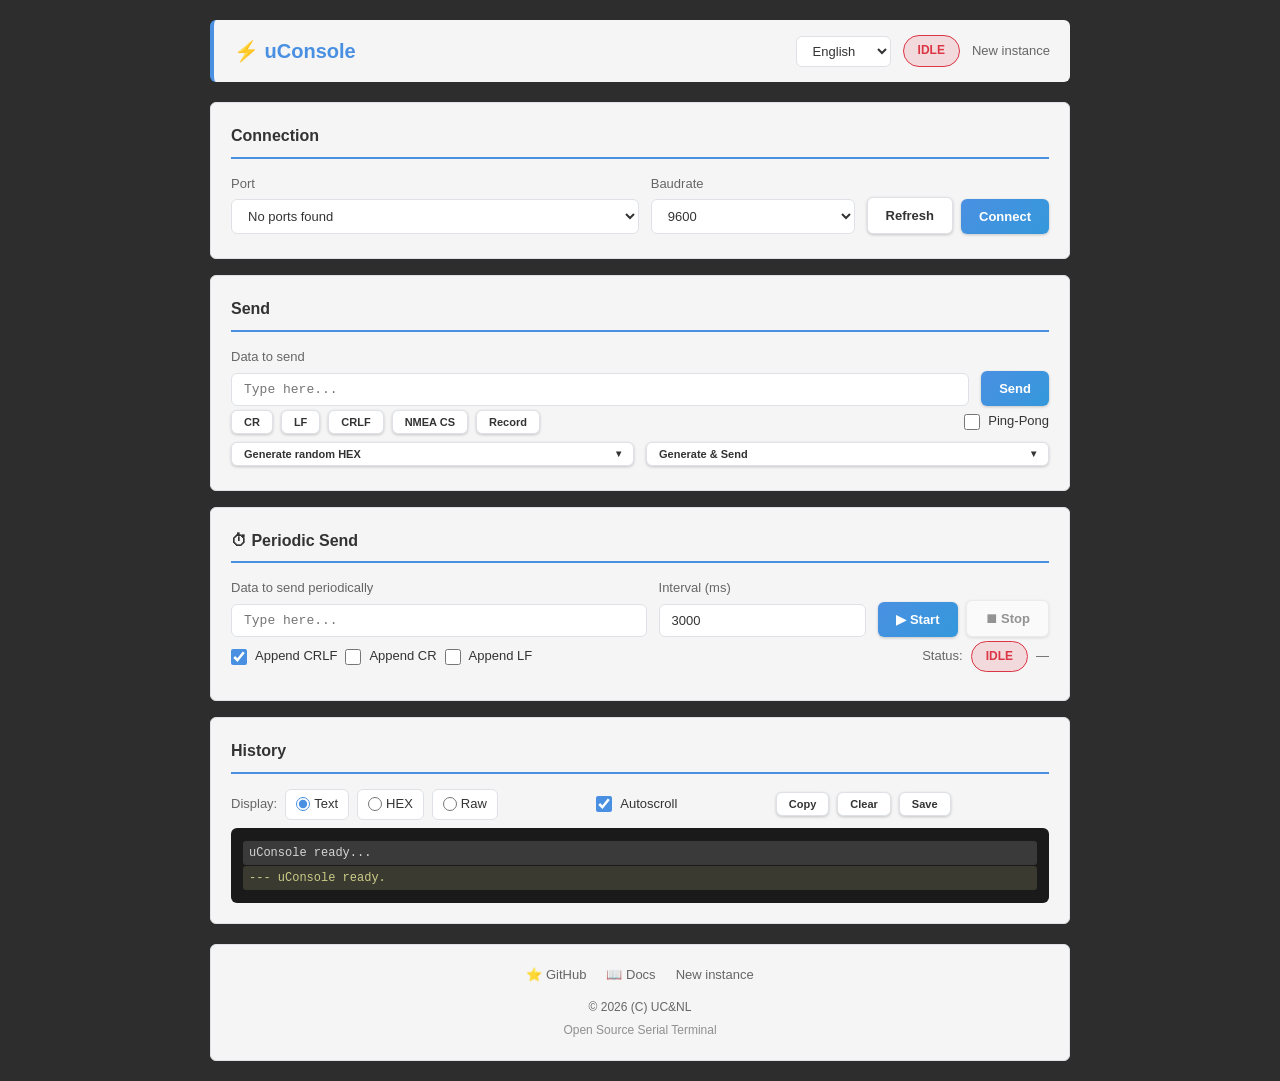
<file: docs/index.html>
<!DOCTYPE html>
<html lang="en">
<head>
    <script src="webview-stub.js"></script>
    <meta charset="UTF-8">
    <meta name="viewport" content="width=device-width, initial-scale=1.0">
    <title>uConsole</title>
    <link rel="stylesheet" href="style.css">
	<link rel="manifest" href="manifest.json">
</head>
<body>
    <div class="container">
        <!-- Header -->
        <header>
            <h1>⚡ uConsole</h1>
            <div class="header-controls">
                <select id="langSelector" class="lang-select">
                    <option value="en">English</option>
                    <option value="ru">Русский</option>
                </select>
                <span id="connectionStatus" class="status-badge disconnected" data-i18n="status_disconnected">IDLE</span>
                <a href="#" id="newInstanceLink" class="footer-link" data-i18n="new_instance" title="Open another instance">➕</a>
            </div>
        </header>

        <main>
            <!-- Connection Panel -->
            <section class="panel connection-panel">
                <h2 data-i18n="connection_title">Connection</h2>
                <div class="form-row">
                    <div class="form-group" style="flex: 2;">
                        <label for="portSelect" data-i18n="port">Port</label>
                        <select id="portSelect" class="form-control">
                            <option value="" data-i18n="no_ports">No ports found</option>
                        </select>
                    </div>
                    <div class="form-group" style="flex: 1;">
                        <label for="baudrateSelect" data-i18n="baudrate">Baudrate</label>
                        <select id="baudrateSelect" class="form-control">
                            <option value="4800">4800</option>
                            <option value="9600" selected>9600</option>
                            <option value="14400">14400</option>
                            <option value="19200">19200</option>
                            <option value="38400">38400</option>
                            <option value="57600">57600</option>
                            <option value="115200">115200</option>
                            <option value="230400">230400</option>
                            <option value="460800">460800</option>
                            <option value="921600">921600</option>
                        </select>
                    </div>
                    <div class="form-group" style="flex: 0; display: flex; align-items: flex-end; gap: 8px;">
                        <button type="button" id="btnRefreshPorts" class="btn btn-secondary" data-i18n="refresh" title="Refresh ports (Ctrl+R)">🔄</button>
                        <button type="button" id="btnConnect" class="btn btn-primary" data-i18n="connect">Connect</button>
                    </div>
                </div>
            </section>

        <!-- Send Panel -->
        <section class="panel send-panel">
                <h2 data-i18n="send_title">Send</h2>
                <div class="form-row">
                    <div class="form-group" style="flex: 1;">
                        <label for="sendInput" data-i18n="data_to_send">Data to send</label>
                        <input type="text" id="sendInput" class="form-control mono" placeholder="Type here..." data-i18n-placeholder="type_here" autocomplete="off">
                    </div>
                    <div class="form-group" style="flex: 0; display: flex; align-items: flex-end; gap: 8px;">
                        <button type="button" id="btnSend" class="btn btn-primary" data-i18n="send" title="Send (Enter)">▶ Send</button>
                    </div>
                </div>
                <div class="toolbar">
                    <div class="toolbar-group">
                        <button type="button" id="btnCR" class="btn btn-small btn-secondary" data-i18n="cr" title="Send CR (\\r)">↵ CR</button>
                        <button type="button" id="btnLF" class="btn btn-small btn-secondary" data-i18n="lf" title="Send LF (\\n)">↓ LF</button>
                        <button type="button" id="btnCRLF" class="btn btn-small btn-secondary" data-i18n="crlf" title="Send CR+LF (Ctrl+Enter)">↵↓ CRLF</button>
                        <button type="button" id="btnNMEAChecksum" class="btn btn-small btn-secondary" data-i18n="nmea_checksum" title="Add NMEA checksum (Ctrl+N)">🔐 NMEA CS</button>
                        <button type="button" id="btnRecordBinary" class="btn btn-small btn-secondary" data-i18n="record_binary" title="Record incoming binary">⏺ Record</button>
                    </div>
                    <div class="toolbar-group">
                        <label class="checkbox-label">
                            <input type="checkbox" id="pingPongCb">
                            <span data-i18n="ping_pong">Ping-Pong</span>
                        </label>
                    </div>
                </div>
                <div class="form-row" style="margin-top: 8px;">
					<div class="form-group" style="flex: 1;">
						<div class="dropdown-generate">
							<button type="button" class="btn btn-small btn-secondary dropdown-toggle" id="btnGenDropdown">
								<span class="dropdown-label" data-i18n="generate_random">🎲 Generate HEX...</span>
							</button>
							<div class="dropdown-menu" id="dropdownMenuGen">
								<button type="button" class="dropdown-item generate-btn" data-size="2">2 bytes</button>
								<button type="button" class="dropdown-item generate-btn" data-size="4">4 bytes</button>
								<button type="button" class="dropdown-item generate-btn" data-size="8">8 bytes</button>
								<button type="button" class="dropdown-item generate-btn" data-size="16">16 bytes</button>
								<button type="button" class="dropdown-item generate-btn" data-size="32">32 bytes</button>
								<button type="button" class="dropdown-item generate-btn" data-size="64">64 bytes</button>
								<button type="button" class="dropdown-item generate-btn" data-size="128">128 bytes</button>
								<button type="button" class="dropdown-item generate-btn" data-size="256">256 bytes</button>
							</div>
						</div>
					</div>
					<div class="form-group" style="flex: 1;">
						<div class="dropdown-generate">
							<button type="button" class="btn btn-small btn-secondary dropdown-toggle" id="btnGenSendDropdown">
								<span class="dropdown-label" data-i18n="generate_and_send">🚀 Generate & Send...</span>
							</button>
							<div class="dropdown-menu" id="dropdownMenuGenSend">
								<button type="button" class="dropdown-item generate-send-btn" data-size="2">2 bytes</button>
								<button type="button" class="dropdown-item generate-send-btn" data-size="4">4 bytes</button>
								<button type="button" class="dropdown-item generate-send-btn" data-size="8">8 bytes</button>
								<button type="button" class="dropdown-item generate-send-btn" data-size="16">16 bytes</button>
								<button type="button" class="dropdown-item generate-send-btn" data-size="32">32 bytes</button>
								<button type="button" class="dropdown-item generate-send-btn" data-size="64">64 bytes</button>
								<button type="button" class="dropdown-item generate-send-btn" data-size="128">128 bytes</button>
								<button type="button" class="dropdown-item generate-send-btn" data-size="256">256 bytes</button>
							</div>
						</div>
					</div>
				</div>
            </section>
        </main>
		
		<!-- Timer Panel -->
		<section class="panel timer-panel">
			<h2 data-i18n="timer_title">⏱ Periodic Send</h2>
			<div class="form-row">
				<div class="form-group" style="flex: 2;">
					<label for="timerData" data-i18n="timer_data">Data to send periodically</label>
					<input type="text" id="timerData" class="form-control mono"
						   placeholder="Type here..." data-i18n-placeholder="type_here"
						   autocomplete="off">
				</div>
				<div class="form-group" style="flex: 1;">
					<label for="timerInterval" data-i18n="timer_interval">Interval (ms)</label>
					<input type="number" id="timerInterval" class="form-control"
						   value="3000" min="50" max="3600000" step="50">
				</div>
				<div class="form-group" style="flex: 0; display: flex; align-items: flex-end; gap: 8px;">
					<button type="button" id="btnTimerStart" class="btn btn-primary"
							data-i18n="timer_start">▶ Start</button>
					<button type="button" id="btnTimerStop" class="btn btn-secondary"
							data-i18n="timer_stop" disabled>⏹ Stop</button>
				</div>
			</div>
			<div class="toolbar">
				<div class="toolbar-group">
					<label class="checkbox-label">
						<input type="checkbox" id="timerAppendCRLF" checked>
						<span data-i18n="timer_append_crlf">Append CRLF</span>
					</label>
					<label class="checkbox-label">
						<input type="checkbox" id="timerAppendCR">
						<span data-i18n="timer_append_cr">Append CR</span>
					</label>
					<label class="checkbox-label">
						<input type="checkbox" id="timerAppendLF">
						<span data-i18n="timer_append_lf">Append LF</span>
					</label>
				</div>
				<div class="toolbar-group">
					<span class="toolbar-label" data-i18n="timer_status">Status:</span>
					<span id="timerStatusBadge" class="status-badge disconnected"
						  data-i18n="timer_idle">Idle</span>
					<span id="timerCounter" class="toolbar-label">—</span>
				</div>
			</div>
		</section>
		
		<!-- Display Mode & Controls -->
        <section class="panel display-panel">
                <h2 data-i18n="history_title">History</h2>
                <div class="toolbar">
                    <div class="toolbar-group">
                        <span class="toolbar-label" data-i18n="display_mode">Display:</span>
                        <label class="radio-label">
                            <input type="radio" name="displayMode" value="text" checked>
                            <span data-i18n="mode_text">Text</span>
                        </label>
                        <label class="radio-label">
                            <input type="radio" name="displayMode" value="hex">
                            <span data-i18n="mode_hex">HEX</span>
                        </label>
                        <label class="radio-label">
                            <input type="radio" name="displayMode" value="raw">
                            <span data-i18n="mode_raw">Raw</span>
                        </label>
                    </div>
                    <div class="toolbar-group">
                        <label class="checkbox-label">
                            <input type="checkbox" id="autoscrollCb" checked>
                            <span data-i18n="autoscroll">Autoscroll</span>
                        </label>
                    </div>
                    <div class="toolbar-group">
                        <button type="button" id="btnCopy" class="btn btn-small btn-secondary" data-i18n="copy" title="Copy to clipboard (Ctrl+C)">📋 Copy</button>
                        <button type="button" id="btnClear" class="btn btn-small btn-secondary" data-i18n="clear" title="Clear history (Ctrl+X)">🗑 Clear</button>
                        <button type="button" id="btnSaveText" class="btn btn-small btn-secondary" data-i18n="save_text" title="Save history as text (Ctrl+S)">💾 Save</button>
                    </div>
					<div class="toolbar-group">
						<button type="button" id="btnJumpToBottom"
								class="btn btn-small btn-secondary"
								style="display:none;"
								title="Jump to latest">↓ К последним</button>
					</div>
                </div>
                <div id="historyContainer" class="history-container">
                    <div class="log-entry info">uConsole ready...</div>
                </div>
            </section>

        <!-- Footer -->
        <footer class="footer">
            <div class="footer-content">
                <div class="footer-links">
                    <a href="https://github.com/ucnl/uConsole/" target="_blank" rel="noopener" class="footer-link">⭐ GitHub</a>
                    <a href="https://docs.unavlab.com/" target="_blank" rel="noopener" class="footer-link">📖 Docs</a>
                    <a href="#" id="footerNewInstance" class="footer-link" data-i18n="new_instance">🪟 New instance</a>
                </div>
                <div class="footer-info">
                    <span class="footer-copy">&copy; 2026 <span data-i18n="org_name">(C) UC&NL</span></span>
                    <span class="footer-desc" data-i18n="footer_desc">Open Source Serial Terminal</span>
                </div>
            </div>
        </footer>
    </div>
    <!-- Serial Core -->
    <script src="serial-core.js"></script>
    <!-- i18n -->
    <script src="i18n.js"></script>
    <!-- App -->
    <script src="app.js"></script>
	
	<script>
	if ('serviceWorker' in navigator && location.protocol.startsWith('http')) {
	  window.addEventListener('load', () => {
		navigator.serviceWorker.register('sw.js')
		  .then((reg) => console.log('[SW] Зарегистрирован:', reg.scope))
		  .catch((err) => console.warn('[SW] Ошибка:', err));
	  });
	}
	</script>
	
</body>
</html>
</file>
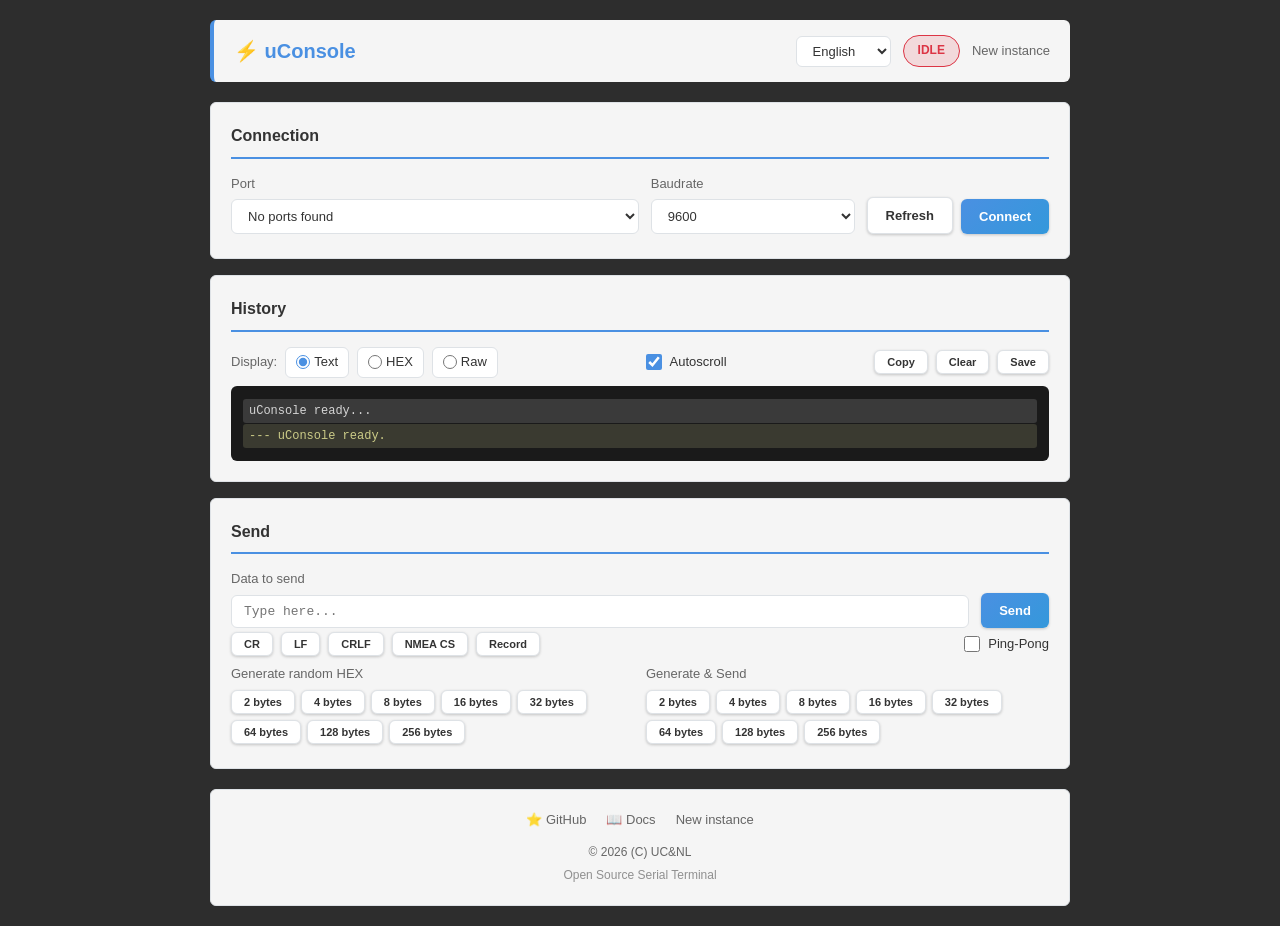
<file: web/index.html>
<!DOCTYPE html>
<html lang="en">
<head>
    <meta charset="UTF-8">
    <meta name="viewport" content="width=device-width, initial-scale=1.0">
    <title>uConsole</title>
    <link rel="stylesheet" href="style.css">
</head>
<body>
    <div class="container">
        <!-- Header -->
        <header>
            <h1>⚡ uConsole</h1>
            <div class="header-controls">
                <select id="langSelector" class="lang-select">
                    <option value="en">English</option>
                    <option value="ru">Русский</option>
                </select>
                <span id="connectionStatus" class="status-badge disconnected" data-i18n="status_disconnected">IDLE</span>
                <a href="#" id="newInstanceLink" class="footer-link" data-i18n="new_instance" title="Open another instance">➕</a>
            </div>
        </header>

        <main>
            <!-- Connection Panel -->
            <section class="panel connection-panel">
                <h2 data-i18n="connection_title">Connection</h2>
                <div class="form-row">
                    <div class="form-group" style="flex: 2;">
                        <label for="portSelect" data-i18n="port">Port</label>
                        <select id="portSelect" class="form-control">
                            <option value="" data-i18n="no_ports">No ports found</option>
                        </select>
                    </div>
                    <div class="form-group" style="flex: 1;">
                        <label for="baudrateSelect" data-i18n="baudrate">Baudrate</label>
                        <select id="baudrateSelect" class="form-control">
                            <option value="4800">4800</option>
                            <option value="9600" selected>9600</option>
                            <option value="14400">14400</option>
                            <option value="19200">19200</option>
                            <option value="38400">38400</option>
                            <option value="57600">57600</option>
                            <option value="115200">115200</option>
                            <option value="230400">230400</option>
                            <option value="460800">460800</option>
                            <option value="921600">921600</option>
                        </select>
                    </div>
                    <div class="form-group" style="flex: 0; display: flex; align-items: flex-end; gap: 8px;">
                        <button type="button" id="btnRefreshPorts" class="btn btn-secondary" data-i18n="refresh" title="Refresh ports (Ctrl+R)">🔄</button>
                        <button type="button" id="btnConnect" class="btn btn-primary" data-i18n="connect">Connect</button>
                    </div>
                </div>
            </section>

            <!-- Display Mode & Controls -->
            <section class="panel display-panel">
                <h2 data-i18n="history_title">History</h2>
                <div class="toolbar">
                    <div class="toolbar-group">
                        <span class="toolbar-label" data-i18n="display_mode">Display:</span>
                        <label class="radio-label">
                            <input type="radio" name="displayMode" value="text" checked>
                            <span data-i18n="mode_text">Text</span>
                        </label>
                        <label class="radio-label">
                            <input type="radio" name="displayMode" value="hex">
                            <span data-i18n="mode_hex">HEX</span>
                        </label>
                        <label class="radio-label">
                            <input type="radio" name="displayMode" value="raw">
                            <span data-i18n="mode_raw">Raw</span>
                        </label>
                    </div>
                    <div class="toolbar-group">
                        <label class="checkbox-label">
                            <input type="checkbox" id="autoscrollCb" checked>
                            <span data-i18n="autoscroll">Autoscroll</span>
                        </label>
                    </div>
                    <div class="toolbar-group">
                        <button type="button" id="btnCopy" class="btn btn-small btn-secondary" data-i18n="copy" title="Copy to clipboard (Ctrl+C)">📋 Copy</button>
                        <button type="button" id="btnClear" class="btn btn-small btn-secondary" data-i18n="clear" title="Clear history (Ctrl+X)">🗑 Clear</button>
                        <button type="button" id="btnSaveText" class="btn btn-small btn-secondary" data-i18n="save_text" title="Save history as text (Ctrl+S)">💾 Save</button>
                    </div>
                </div>
                <div id="historyContainer" class="history-container">
                    <div class="log-entry info">uConsole ready...</div>
                </div>
            </section>

            <!-- Send Panel -->
            <section class="panel send-panel">
                <h2 data-i18n="send_title">Send</h2>
                <div class="form-row">
                    <div class="form-group" style="flex: 1;">
                        <label for="sendInput" data-i18n="data_to_send">Data to send</label>
                        <input type="text" id="sendInput" class="form-control mono" placeholder="Type here..." data-i18n-placeholder="type_here" autocomplete="off">
                    </div>
                    <div class="form-group" style="flex: 0; display: flex; align-items: flex-end; gap: 8px;">
                        <button type="button" id="btnSend" class="btn btn-primary" data-i18n="send" title="Send (Enter)">▶ Send</button>
                    </div>
                </div>
                <div class="toolbar">
                    <div class="toolbar-group">
                        <button type="button" id="btnCR" class="btn btn-small btn-secondary" data-i18n="cr" title="Send CR (\\r)">↵ CR</button>
                        <button type="button" id="btnLF" class="btn btn-small btn-secondary" data-i18n="lf" title="Send LF (\\n)">↓ LF</button>
                        <button type="button" id="btnCRLF" class="btn btn-small btn-secondary" data-i18n="crlf" title="Send CR+LF (Ctrl+Enter)">↵↓ CRLF</button>
                        <button type="button" id="btnNMEAChecksum" class="btn btn-small btn-secondary" data-i18n="nmea_checksum" title="Add NMEA checksum (Ctrl+N)">🔐 NMEA CS</button>
                        <button type="button" id="btnRecordBinary" class="btn btn-small btn-secondary" data-i18n="record_binary" title="Record incoming binary">⏺ Record</button>
                    </div>
                    <div class="toolbar-group">
                        <label class="checkbox-label">
                            <input type="checkbox" id="pingPongCb">
                            <span data-i18n="ping_pong">Ping-Pong</span>
                        </label>
                    </div>
                </div>
                <div class="form-row" style="margin-top: 8px;">
                    <div class="form-group" style="flex: 1;">
                        <label data-i18n="generate_random">Generate random HEX</label>
                        <div class="button-group" style="margin-top: 0;">
                            <button type="button" class="btn btn-small btn-secondary generate-btn" data-size="2">2 bytes</button>
                            <button type="button" class="btn btn-small btn-secondary generate-btn" data-size="4">4 bytes</button>
                            <button type="button" class="btn btn-small btn-secondary generate-btn" data-size="8">8 bytes</button>
                            <button type="button" class="btn btn-small btn-secondary generate-btn" data-size="16">16 bytes</button>
                            <button type="button" class="btn btn-small btn-secondary generate-btn" data-size="32">32 bytes</button>
                            <button type="button" class="btn btn-small btn-secondary generate-btn" data-size="64">64 bytes</button>
                            <button type="button" class="btn btn-small btn-secondary generate-btn" data-size="128">128 bytes</button>
                            <button type="button" class="btn btn-small btn-secondary generate-btn" data-size="256">256 bytes</button>
                        </div>
                    </div>
                    <div class="form-group" style="flex: 1;">
                        <label data-i18n="generate_and_send">Generate &amp; Send</label>
                        <div class="button-group" style="margin-top: 0;">
                            <button type="button" class="btn btn-small btn-secondary generate-send-btn" data-size="2">2 bytes</button>
                            <button type="button" class="btn btn-small btn-secondary generate-send-btn" data-size="4">4 bytes</button>
                            <button type="button" class="btn btn-small btn-secondary generate-send-btn" data-size="8">8 bytes</button>
                            <button type="button" class="btn btn-small btn-secondary generate-send-btn" data-size="16">16 bytes</button>
                            <button type="button" class="btn btn-small btn-secondary generate-send-btn" data-size="32">32 bytes</button>
                            <button type="button" class="btn btn-small btn-secondary generate-send-btn" data-size="64">64 bytes</button>
                            <button type="button" class="btn btn-small btn-secondary generate-send-btn" data-size="128">128 bytes</button>
                            <button type="button" class="btn btn-small btn-secondary generate-send-btn" data-size="256">256 bytes</button>
                        </div>
                    </div>
                </div>
            </section>
        </main>

        <!-- Footer -->
        <footer class="footer">
            <div class="footer-content">
                <div class="footer-links">
                    <a href="https://github.com/ucnl/uConsole/" target="_blank" rel="noopener" class="footer-link">⭐ GitHub</a>
                    <a href="https://docs.unavlab.com/" target="_blank" rel="noopener" class="footer-link">📖 Docs</a>
                    <a href="#" id="footerNewInstance" class="footer-link" data-i18n="new_instance">🪟 New instance</a>
                </div>
                <div class="footer-info">
                    <span class="footer-copy">&copy; 2026 <span data-i18n="org_name">(C) UC&NL</span></span>
                    <span class="footer-desc" data-i18n="footer_desc">Open Source Serial Terminal</span>
                </div>
            </div>
        </footer>
    </div>

    <!-- Serial Core -->
    <script src="serial-core.js"></script>
    <!-- i18n -->
    <script src="i18n.js"></script>
    <!-- App -->
    <script src="app.js"></script>
</body>
</html>
</file>
<file: docs/style.css>
:root {
    --bg-dark: #2d2d2d;
    --bg-panel: #f5f5f5;
    --bg-card: #ffffff;
    --text-dark: #333333;
    --text-light: #ffffff;
    --text-muted: #666666;
    --accent: #4a90e2;
    --accent-hover: #357abd;
    --success: #28a745;
    --success-hover: #218838;
    --warning: #ffc107;
    --error: #dc3545;
    --error-hover: #c82333;
    --border: #dee2e6;
    --radius: 6px;
    --shadow: 0 2px 8px rgba(0, 0, 0, 0.1);
}

* {
    margin: 0;
    padding: 0;
    box-sizing: border-box;
}

body {
    font-family: 'Segoe UI', Tahoma, Geneva, Verdana, sans-serif;
    background: var(--bg-dark);
    color: var(--text-dark);
    line-height: 1.6;
    min-height: 100vh;
}

.container {
    max-width: 900px;
    margin: 0 auto;
    padding: 20px;
}

/* Header */
header {
    display: flex;
    justify-content: space-between;
    align-items: center;
    margin-bottom: 20px;
    padding: 15px 20px;
    background: var(--bg-panel);
    border-radius: var(--radius);
    border-left: 4px solid var(--accent);
}

header h1 {
    font-size: 20px;
    color: var(--accent);
    font-weight: bold;
}

.header-controls {
    display: flex;
    gap: 12px;
    align-items: center;
}

.lang-select {
    background: white;
    color: var(--text-dark);
    border: 1px solid var(--border);
    border-radius: var(--radius);
    padding: 6px 12px;
    cursor: pointer;
    font-size: 13px;
}

.status-badge {
    padding: 5px 14px;
    border-radius: 20px;
    font-size: 12px;
    font-weight: bold;
    text-transform: uppercase;
}

.status-badge.connected {
    background: rgba(40, 167, 69, 0.15);
    color: var(--success);
    border: 1px solid var(--success);
}

.status-badge.disconnected {
    background: rgba(220, 53, 69, 0.15);
    color: var(--error);
    border: 1px solid var(--error);
}

/* Panels */
.panel {
    background: var(--bg-panel);
    border-radius: var(--radius);
    padding: 20px;
    margin-bottom: 16px;
    border: 1px solid var(--border);
    transition: all 0.2s;
}

.panel:hover {
    box-shadow: var(--shadow);
}

.panel h2 {
    font-size: 16px;
    margin-bottom: 15px;
    padding-bottom: 8px;
    border-bottom: 2px solid var(--accent);
    color: var(--text-dark);
}

/* Form rows */
.form-row {
    display: flex;
    gap: 12px;
    align-items: flex-end;
    flex-wrap: wrap;
}

.form-group {
    margin-bottom: 4px;
}

.form-group label {
    display: block;
    margin-bottom: 5px;
    color: var(--text-muted);
    font-size: 13px;
    font-weight: 500;
}

.form-control {
    width: 100%;
    padding: 8px 12px;
    background: white;
    color: var(--text-dark);
    border: 1px solid var(--border);
    border-radius: var(--radius);
    font-size: 13px;
    transition: border-color 0.2s;
}

.form-control:focus {
    outline: none;
    border-color: var(--accent);
    box-shadow: 0 0 0 2px rgba(74, 144, 226, 0.15);
}

.form-control.mono {
    font-family: 'Consolas', 'Courier New', monospace;
}

select.form-control {
    cursor: pointer;
}

.display-panel {
    display: flex;
    flex-direction: column;
    flex: 1;
    min-height: 0;
}

/* ================= Dropdown Generate ================= */
.dropdown-generate {
    position: relative;
    width: 100%;
}

.dropdown-toggle {
    width: 100%;
    justify-content: space-between;
    position: relative;
}

.dropdown-toggle .dropdown-label {
    flex: 1;
    text-align: left;
}

.dropdown-toggle::after {
    content: '▾';
    font-size: 10px;
    margin-left: 8px;
    transition: transform 0.2s ease;
    flex-shrink: 0;
}

.dropdown-toggle.open::after {
    transform: rotate(180deg);
}

.dropdown-menu {
    display: none;
    position: absolute;
    top: 100%;
    left: 0;
    right: 0;
    background: white;
    border: 1px solid var(--border);
    border-radius: 0 0 var(--radius) var(--radius);
    box-shadow: 0 4px 12px rgba(0, 0, 0, 0.15);
    z-index: 1000;
    margin-top: 2px;
    overflow: hidden;
}

.dropdown-menu.show {
    display: block;
}

.dropdown-item {
    display: block;
    width: 100%;
    padding: 8px 14px;
    border: none;
    background: white;
    color: var(--text-dark);
    font-size: 13px;
    text-align: left;
    cursor: pointer;
    transition: all 0.15s ease;
    border-bottom: 1px solid var(--border);
}

.dropdown-item:last-child {
    border-bottom: none;
}

.dropdown-item:hover {
    background: #e8f0fe;
    color: var(--accent);
}

.dropdown-item:active {
    background: #d2e3fc;
}

/* На очень маленьких экранах dropdown открывается вверх */
@media (max-height: 500px) {
    .dropdown-menu {
        bottom: 100%;
        top: auto;
        border-radius: var(--radius) var(--radius) 0 0;
        margin-top: 0;
        margin-bottom: 2px;
    }
}

/* Toolbar */
.toolbar {
    display: flex;
    justify-content: space-between;
    align-items: center;
    gap: 16px;
    flex-wrap: wrap;
    margin-bottom: 8px;
}

.toolbar-group {
    display: flex;
    align-items: center;
    gap: 8px;
    flex-wrap: wrap;
}

.toolbar-label {
    font-size: 13px;
    color: var(--text-muted);
    font-weight: 500;
}

/* Radio labels (display mode) */
.radio-label {
    display: flex;
    align-items: center;
    gap: 4px;
    cursor: pointer;
    font-size: 13px;
    padding: 4px 10px;
    background: white;
    border-radius: var(--radius);
    border: 1px solid var(--border);
    transition: all 0.2s;
}

.radio-label:hover {
    border-color: var(--accent);
}

.radio-label input[type="radio"] {
    accent-color: var(--accent);
    width: 14px;
    height: 14px;
}

/* Checkbox */
.checkbox-label {
    display: flex;
    align-items: center;
    gap: 8px;
    cursor: pointer;
    font-size: 13px;
}

.checkbox-label input[type="checkbox"] {
    width: 16px;
    height: 16px;
    cursor: pointer;
    accent-color: var(--accent);
}

/* Buttons */
.button-group {
    display: flex;
    gap: 6px;
    flex-wrap: wrap;
}

.btn {
    padding: 10px 18px;
    border: none;
    border-radius: var(--radius);
    font-size: 13px;
    font-weight: bold;
    cursor: pointer;
    transition: all 0.2s ease;
    display: flex;
    align-items: center;
    justify-content: center;
    gap: 6px;
    box-shadow: 0 1px 3px rgba(0, 0, 0, 0.2);
    white-space: nowrap;
}

.btn-small {
    padding: 5px 12px;
    font-size: 11px;
}

.btn-primary {
    background: linear-gradient(135deg, var(--accent), #3498db);
    color: white;
}

.btn-primary:hover:not(:disabled) {
    background: linear-gradient(135deg, var(--accent-hover), #2980b9);
    transform: translateY(-1px);
}

.btn-secondary {
    background: white;
    color: var(--text-dark);
    border: 1px solid var(--border);
}

.btn-secondary:hover:not(:disabled) {
    background: #e9ecef;
    border-color: var(--accent);
}

.btn:disabled {
    opacity: 0.5;
    cursor: not-allowed;
}

/* Record button active state */
.btn-recording {
    background: var(--error) !important;
    color: white !important;
    animation: pulse 1.5s infinite;
}

/* History container */
.history-container {
    flex: 1;
    background: #1a1a1a;
    border-radius: var(--radius);
    padding: 12px;
    max-height: none;
    overflow-y: auto;
    font-family: 'Consolas', 'Courier New', monospace;
    font-size: 12px;
    line-height: 1.5;
}

.log-entry {
    padding: 3px 6px;
    margin: 1px 0;
    border-radius: 3px;
    white-space: pre-wrap;
    word-break: break-all;
    flex-shrink: 0;
}

.log-entry.info {
    background: #3a3a3a;
    color: #d4d4d4;
}

.log-entry.rx {
    background: #1a2a1a;
    color: #8fbc8f;
}

.log-entry.tx {
    background: #1a1a2a;
    color: #8f8fbc;
}

.log-entry.error {
    background: #662222;
    color: #ff6b6b;
}

.log-entry.system {
    background: #3a3a30;
    color: #cccc88;
}

@keyframes fadeIn {
    from { opacity: 0; transform: translateY(-6px); }
    to { opacity: 1; transform: translateY(0); }
}

.log-entry:last-child {
    animation: fadeIn 0.2s ease-out;
}

/* Scrollbar */
::-webkit-scrollbar {
    width: 6px;
}

::-webkit-scrollbar-track {
    background: rgba(0, 0, 0, 0.1);
    border-radius: 3px;
}

::-webkit-scrollbar-thumb {
    background: var(--accent);
    border-radius: 3px;
}

::-webkit-scrollbar-thumb:hover {
    background: var(--accent-hover);
}

/* Pulse animation */
@keyframes pulse {
    0% { opacity: 1; }
    50% { opacity: 0.4; }
    100% { opacity: 1; }
}

/* Footer */
.footer {
    margin-top: 20px;
    padding: 20px;
    background: var(--bg-panel);
    border-radius: var(--radius);
    border: 1px solid var(--border);
    text-align: center;
}

.footer-content {
    display: flex;
    flex-direction: column;
    gap: 12px;
    align-items: center;
}

.footer-links {
    display: flex;
    gap: 20px;
    flex-wrap: wrap;
    justify-content: center;
}

.footer-link {
    display: flex;
    align-items: center;
    gap: 6px;
    color: var(--text-muted);
    text-decoration: none;
    font-size: 13px;
    transition: color 0.2s;
}

.footer-link:hover {
    color: var(--accent);
}

.footer-info {
    display: flex;
    flex-direction: column;
    gap: 4px;
    color: var(--text-muted);
    font-size: 12px;
}

.footer-copy {
    font-weight: 500;
}

.footer-desc {
    opacity: 0.7;
}

/* Responsive */
@media (max-width: 600px) {
    .container {
        padding: 10px;
        /* Даём контейнеру дополнительный отступ снизу под клавиатуру */
        padding-bottom: env(keyboard-inset-height, 50vh);
    }

    header {
        flex-direction: column;
        gap: 10px;
        text-align: center;
    }

    .header-controls {
        flex-direction: column;
        gap: 8px;
    }

    .form-row {
        flex-direction: column;
    }

    .btn {
        width: 100%;
    }

    .toolbar {
        flex-direction: column;
        align-items: flex-start;
    }

    .button-group {
        flex-direction: column;
    }
	
	/* Timer panel */
.timer-panel {
    border-left: 4px solid #ff9800;
}

.timer-panel.active {
    border-left-color: #4caf50;
    background: rgba(76, 175, 80, 0.05);
}

#timerStatusBadge.running {
    background: #4caf50;
    color: white;
    animation: pulse 1.5s infinite;
}

#timerStatusBadge.disconnected {
    background: #9e9e9e;
    color: white;
}

@keyframes pulse {
    0%, 100% { opacity: 1; }
    50% { opacity: 0.6; }
}

#timerCounter {
    font-family: monospace;
    color: #666;
    font-size: 12px;
}

/* Визуальный индикатор для невалидного интервала */
#timerInterval.invalid {
    border-color: #f44336;
    background: #ffebee;
}
</file>
<file: web/style.css>
:root {
    --bg-dark: #2d2d2d;
    --bg-panel: #f5f5f5;
    --bg-card: #ffffff;
    --text-dark: #333333;
    --text-light: #ffffff;
    --text-muted: #666666;
    --accent: #4a90e2;
    --accent-hover: #357abd;
    --success: #28a745;
    --success-hover: #218838;
    --warning: #ffc107;
    --error: #dc3545;
    --error-hover: #c82333;
    --border: #dee2e6;
    --radius: 6px;
    --shadow: 0 2px 8px rgba(0, 0, 0, 0.1);
}

* {
    margin: 0;
    padding: 0;
    box-sizing: border-box;
}

body {
    font-family: 'Segoe UI', Tahoma, Geneva, Verdana, sans-serif;
    background: var(--bg-dark);
    color: var(--text-dark);
    line-height: 1.6;
    min-height: 100vh;
}

.container {
    max-width: 900px;
    margin: 0 auto;
    padding: 20px;
}

/* Header */
header {
    display: flex;
    justify-content: space-between;
    align-items: center;
    margin-bottom: 20px;
    padding: 15px 20px;
    background: var(--bg-panel);
    border-radius: var(--radius);
    border-left: 4px solid var(--accent);
}

header h1 {
    font-size: 20px;
    color: var(--accent);
    font-weight: bold;
}

.header-controls {
    display: flex;
    gap: 12px;
    align-items: center;
}

.lang-select {
    background: white;
    color: var(--text-dark);
    border: 1px solid var(--border);
    border-radius: var(--radius);
    padding: 6px 12px;
    cursor: pointer;
    font-size: 13px;
}

.status-badge {
    padding: 5px 14px;
    border-radius: 20px;
    font-size: 12px;
    font-weight: bold;
    text-transform: uppercase;
}

.status-badge.connected {
    background: rgba(40, 167, 69, 0.15);
    color: var(--success);
    border: 1px solid var(--success);
}

.status-badge.disconnected {
    background: rgba(220, 53, 69, 0.15);
    color: var(--error);
    border: 1px solid var(--error);
}

/* Panels */
.panel {
    background: var(--bg-panel);
    border-radius: var(--radius);
    padding: 20px;
    margin-bottom: 16px;
    border: 1px solid var(--border);
    transition: all 0.2s;
}

.panel:hover {
    box-shadow: var(--shadow);
}

.panel h2 {
    font-size: 16px;
    margin-bottom: 15px;
    padding-bottom: 8px;
    border-bottom: 2px solid var(--accent);
    color: var(--text-dark);
}

/* Form rows */
.form-row {
    display: flex;
    gap: 12px;
    align-items: flex-end;
    flex-wrap: wrap;
}

.form-group {
    margin-bottom: 4px;
}

.form-group label {
    display: block;
    margin-bottom: 5px;
    color: var(--text-muted);
    font-size: 13px;
    font-weight: 500;
}

.form-control {
    width: 100%;
    padding: 8px 12px;
    background: white;
    color: var(--text-dark);
    border: 1px solid var(--border);
    border-radius: var(--radius);
    font-size: 13px;
    transition: border-color 0.2s;
}

.form-control:focus {
    outline: none;
    border-color: var(--accent);
    box-shadow: 0 0 0 2px rgba(74, 144, 226, 0.15);
}

.form-control.mono {
    font-family: 'Consolas', 'Courier New', monospace;
}

select.form-control {
    cursor: pointer;
}

/* Toolbar */
.toolbar {
    display: flex;
    justify-content: space-between;
    align-items: center;
    gap: 16px;
    flex-wrap: wrap;
    margin-bottom: 8px;
}

.toolbar-group {
    display: flex;
    align-items: center;
    gap: 8px;
    flex-wrap: wrap;
}

.toolbar-label {
    font-size: 13px;
    color: var(--text-muted);
    font-weight: 500;
}

/* Radio labels (display mode) */
.radio-label {
    display: flex;
    align-items: center;
    gap: 4px;
    cursor: pointer;
    font-size: 13px;
    padding: 4px 10px;
    background: white;
    border-radius: var(--radius);
    border: 1px solid var(--border);
    transition: all 0.2s;
}

.radio-label:hover {
    border-color: var(--accent);
}

.radio-label input[type="radio"] {
    accent-color: var(--accent);
    width: 14px;
    height: 14px;
}

/* Checkbox */
.checkbox-label {
    display: flex;
    align-items: center;
    gap: 8px;
    cursor: pointer;
    font-size: 13px;
}

.checkbox-label input[type="checkbox"] {
    width: 16px;
    height: 16px;
    cursor: pointer;
    accent-color: var(--accent);
}

/* Buttons */
.button-group {
    display: flex;
    gap: 6px;
    flex-wrap: wrap;
}

.btn {
    padding: 10px 18px;
    border: none;
    border-radius: var(--radius);
    font-size: 13px;
    font-weight: bold;
    cursor: pointer;
    transition: all 0.2s ease;
    display: flex;
    align-items: center;
    justify-content: center;
    gap: 6px;
    box-shadow: 0 1px 3px rgba(0, 0, 0, 0.2);
    white-space: nowrap;
}

.btn-small {
    padding: 5px 12px;
    font-size: 11px;
}

.btn-primary {
    background: linear-gradient(135deg, var(--accent), #3498db);
    color: white;
}

.btn-primary:hover:not(:disabled) {
    background: linear-gradient(135deg, var(--accent-hover), #2980b9);
    transform: translateY(-1px);
}

.btn-secondary {
    background: white;
    color: var(--text-dark);
    border: 1px solid var(--border);
}

.btn-secondary:hover:not(:disabled) {
    background: #e9ecef;
    border-color: var(--accent);
}

.btn:disabled {
    opacity: 0.5;
    cursor: not-allowed;
}

/* Record button active state */
.btn-recording {
    background: var(--error) !important;
    color: white !important;
    animation: pulse 1.5s infinite;
}

/* History container */
.history-container {
    background: #1a1a1a;
    border-radius: var(--radius);
    padding: 12px;
    max-height: 400px;
    overflow-y: auto;
    font-family: 'Consolas', 'Courier New', monospace;
    font-size: 12px;
    line-height: 1.5;
}

.log-entry {
    padding: 3px 6px;
    margin: 1px 0;
    border-radius: 3px;
    white-space: pre-wrap;
    word-break: break-all;
    flex-shrink: 0;
}

.log-entry.info {
    background: #3a3a3a;
    color: #d4d4d4;
}

.log-entry.rx {
    background: #1a2a1a;
    color: #8fbc8f;
}

.log-entry.tx {
    background: #1a1a2a;
    color: #8f8fbc;
}

.log-entry.error {
    background: #662222;
    color: #ff6b6b;
}

.log-entry.system {
    background: #3a3a30;
    color: #cccc88;
}

@keyframes fadeIn {
    from { opacity: 0; transform: translateY(-6px); }
    to { opacity: 1; transform: translateY(0); }
}

.log-entry:last-child {
    animation: fadeIn 0.2s ease-out;
}

/* Scrollbar */
::-webkit-scrollbar {
    width: 6px;
}

::-webkit-scrollbar-track {
    background: rgba(0, 0, 0, 0.1);
    border-radius: 3px;
}

::-webkit-scrollbar-thumb {
    background: var(--accent);
    border-radius: 3px;
}

::-webkit-scrollbar-thumb:hover {
    background: var(--accent-hover);
}

/* Pulse animation */
@keyframes pulse {
    0% { opacity: 1; }
    50% { opacity: 0.4; }
    100% { opacity: 1; }
}

/* Footer */
.footer {
    margin-top: 20px;
    padding: 20px;
    background: var(--bg-panel);
    border-radius: var(--radius);
    border: 1px solid var(--border);
    text-align: center;
}

.footer-content {
    display: flex;
    flex-direction: column;
    gap: 12px;
    align-items: center;
}

.footer-links {
    display: flex;
    gap: 20px;
    flex-wrap: wrap;
    justify-content: center;
}

.footer-link {
    display: flex;
    align-items: center;
    gap: 6px;
    color: var(--text-muted);
    text-decoration: none;
    font-size: 13px;
    transition: color 0.2s;
}

.footer-link:hover {
    color: var(--accent);
}

.footer-info {
    display: flex;
    flex-direction: column;
    gap: 4px;
    color: var(--text-muted);
    font-size: 12px;
}

.footer-copy {
    font-weight: 500;
}

.footer-desc {
    opacity: 0.7;
}

/* Responsive */
@media (max-width: 600px) {
    .container {
        padding: 10px;
    }

    header {
        flex-direction: column;
        gap: 10px;
        text-align: center;
    }

    .header-controls {
        flex-direction: column;
        gap: 8px;
    }

    .form-row {
        flex-direction: column;
    }

    .btn {
        width: 100%;
    }

    .toolbar {
        flex-direction: column;
        align-items: flex-start;
    }

    .button-group {
        flex-direction: column;
    }
}
</file>
